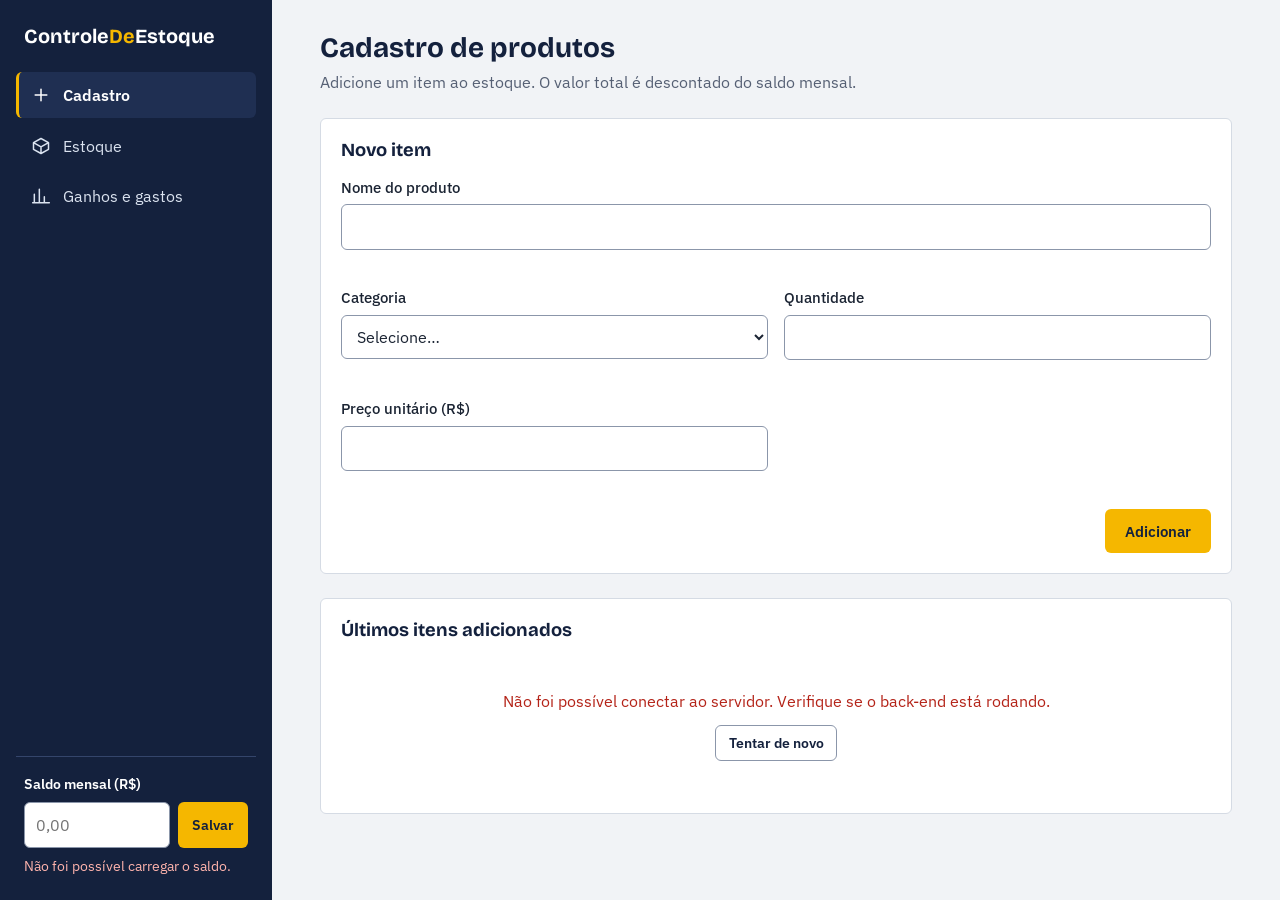
<file: index.html>
<!DOCTYPE html>
<html lang="pt-BR">
<head>
  <meta charset="UTF-8">
  <meta name="viewport" content="width=device-width, initial-scale=1">
  <title>Cadastro | ControleDeEstoque</title>
  <link rel="stylesheet" href="css/base.css">
  <link rel="stylesheet" href="css/cadastro.css">
</head>
<body data-page="cadastro">
  <a class="skip-link" href="#conteudo">Ir para o conteúdo</a>
  <div class="app">
    <aside id="sidebar" class="sidebar"></aside>
    <main id="conteudo" class="main" tabindex="-1">
      <header class="page-header">
        <h1>Cadastro de produtos</h1>
        <p>Adicione um item ao estoque. O valor total é descontado do saldo mensal.</p>
      </header>

      <section class="card" aria-labelledby="t-form">
        <h2 id="t-form">Novo item</h2>
        <form id="form-produto" class="form-grid" novalidate>
          <div class="field field--full">
            <label for="nome">Nome do produto</label>
            <input id="nome" name="nome" data-campo="nome" type="text" maxlength="100" autocomplete="off" required aria-describedby="erro-nome">
            <span class="field-error" id="erro-nome" data-erro-de="nome"></span>
          </div>
          <div class="field">
            <label for="categoria">Categoria</label>
            <select id="categoria" name="categoria" data-campo="categoria" required aria-describedby="erro-categoria">
              <option value="">Selecione…</option>
            </select>
            <span class="field-error" id="erro-categoria" data-erro-de="categoria"></span>
          </div>
          <div class="field">
            <label for="quantidade">Quantidade</label>
            <input id="quantidade" name="quantidade" data-campo="quantidade" type="number" min="0" step="1" inputmode="numeric" required aria-describedby="erro-quantidade">
            <span class="field-error" id="erro-quantidade" data-erro-de="quantidade"></span>
          </div>
          <div class="field">
            <label for="preco">Preço unitário (R$)</label>
            <input id="preco" name="precoUnitario" data-campo="precoUnitario" type="number" min="0" step="0.01" inputmode="decimal" required aria-describedby="erro-precoUnitario">
            <span class="field-error" id="erro-precoUnitario" data-erro-de="precoUnitario"></span>
          </div>
          <div class="form-actions">
            <button type="submit" class="btn btn--primary" id="btn-adicionar">Adicionar</button>
          </div>
        </form>
      </section>

      <section class="card" aria-labelledby="t-recentes">
        <h2 id="t-recentes">Últimos itens adicionados</h2>
        <ul id="lista-recentes" class="recentes" aria-live="polite"></ul>
      </section>
    </main>
  </div>
  <script type="module" src="js/cadastro.js"></script>
</body>
</html>
</file>
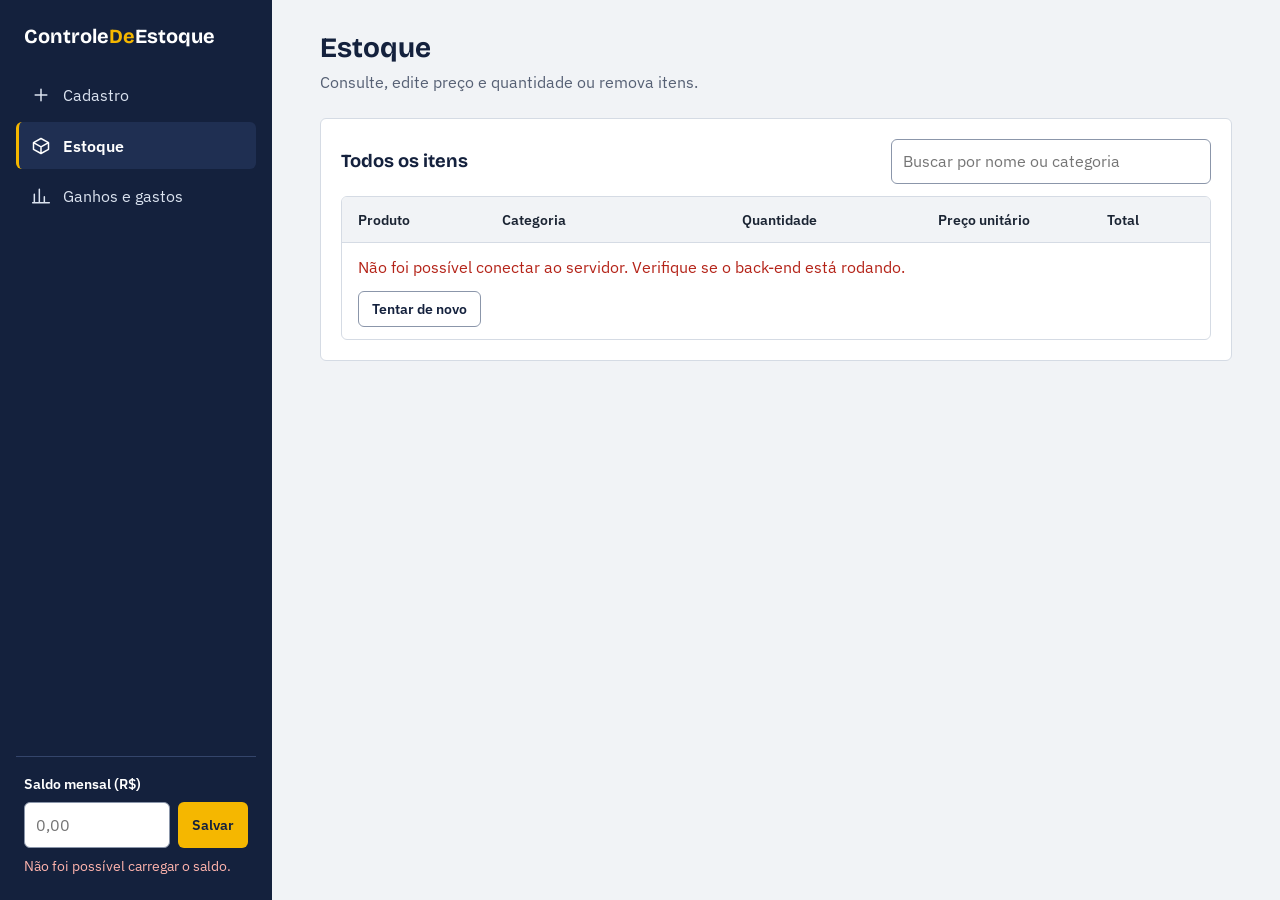
<file: estoque.html>
<!DOCTYPE html>
<html lang="pt-BR">
<head>
  <meta charset="UTF-8">
  <meta name="viewport" content="width=device-width, initial-scale=1">
  <title>Estoque | ControleDeEstoque</title>
  <link rel="stylesheet" href="css/base.css">
  <link rel="stylesheet" href="css/estoque.css">
</head>
<body data-page="estoque">
  <a class="skip-link" href="#conteudo">Ir para o conteúdo</a>
  <div class="app">
    <aside id="sidebar" class="sidebar"></aside>
    <main id="conteudo" class="main" tabindex="-1">
      <header class="page-header">
        <h1>Estoque</h1>
        <p>Consulte, edite preço e quantidade ou remova itens.</p>
      </header>

      <section class="card" aria-labelledby="t-lista">
        <div class="toolbar">
          <h2 id="t-lista">Todos os itens</h2>
          <div class="search">
            <label class="sr-only" for="busca">Buscar por nome ou categoria</label>
            <input id="busca" type="search" placeholder="Buscar por nome ou categoria" autocomplete="off">
          </div>
        </div>
        <p id="resumo-estoque" class="muted" aria-live="polite"></p>
        <div class="table-wrap" role="region" aria-label="Tabela de estoque, rolável na horizontal" tabindex="0">
          <table class="table">
            <caption class="sr-only">Produtos em estoque</caption>
            <thead>
              <tr>
                <th scope="col">Produto</th>
                <th scope="col">Categoria</th>
                <th scope="col" class="num">Quantidade</th>
                <th scope="col" class="num">Preço unitário</th>
                <th scope="col" class="num">Total</th>
                <th scope="col"><span class="sr-only">Ações</span></th>
              </tr>
            </thead>
            <tbody id="corpo-estoque"></tbody>
          </table>
        </div>
      </section>
    </main>
  </div>

  <dialog id="dlg-editar" aria-labelledby="t-editar">
    <form id="form-editar" class="dialog__body" novalidate>
      <h2 id="t-editar">Editar item</h2>
      <p class="muted">Se o item ficar mais caro, a diferença sai do saldo disponível. Diminuir a quantidade ou o preço não devolve saldo.</p>
      <div class="form-grid">
        <div class="field field--full">
          <label for="e-nome">Nome do produto</label>
          <input id="e-nome" name="nome" data-campo="nome" type="text" maxlength="100" autocomplete="off" required aria-describedby="e-erro-nome">
          <span class="field-error" id="e-erro-nome" data-erro-de="nome"></span>
        </div>
        <div class="field">
          <label for="e-categoria">Categoria</label>
          <select id="e-categoria" name="categoria" data-campo="categoria" required aria-describedby="e-erro-categoria">
            <option value="">Selecione…</option>
          </select>
          <span class="field-error" id="e-erro-categoria" data-erro-de="categoria"></span>
        </div>
        <div class="field">
          <label for="e-quantidade">Quantidade</label>
          <input id="e-quantidade" name="quantidade" data-campo="quantidade" type="number" min="0" step="1" inputmode="numeric" required aria-describedby="e-erro-quantidade">
          <span class="field-error" id="e-erro-quantidade" data-erro-de="quantidade"></span>
        </div>
        <div class="field field--full">
          <label for="e-preco">Preço unitário (R$)</label>
          <input id="e-preco" name="precoUnitario" data-campo="precoUnitario" type="number" min="0" step="0.01" inputmode="decimal" required aria-describedby="e-erro-precoUnitario">
          <span class="field-error" id="e-erro-precoUnitario" data-erro-de="precoUnitario"></span>
        </div>
        <div class="form-actions">
          <button type="button" class="btn btn--ghost" data-fechar>Cancelar</button>
          <button type="submit" class="btn btn--primary">Salvar alterações</button>
        </div>
      </div>
    </form>
  </dialog>

  <dialog id="dlg-excluir" aria-labelledby="t-excluir">
    <div class="dialog__body">
      <h2 id="t-excluir">Excluir item</h2>
      <p>Você vai excluir <span id="nome-excluir"></span> do estoque. Esta ação não pode ser desfeita e o valor gasto não volta para o saldo disponível.</p>
      <div class="form-actions">
        <button type="button" class="btn btn--ghost" data-fechar>Cancelar</button>
        <button type="button" class="btn btn--danger" id="btn-confirmar-exclusao">Excluir item</button>
      </div>
    </div>
  </dialog>
  <script type="module" src="js/estoque.js"></script>
</body>
</html>
</file>
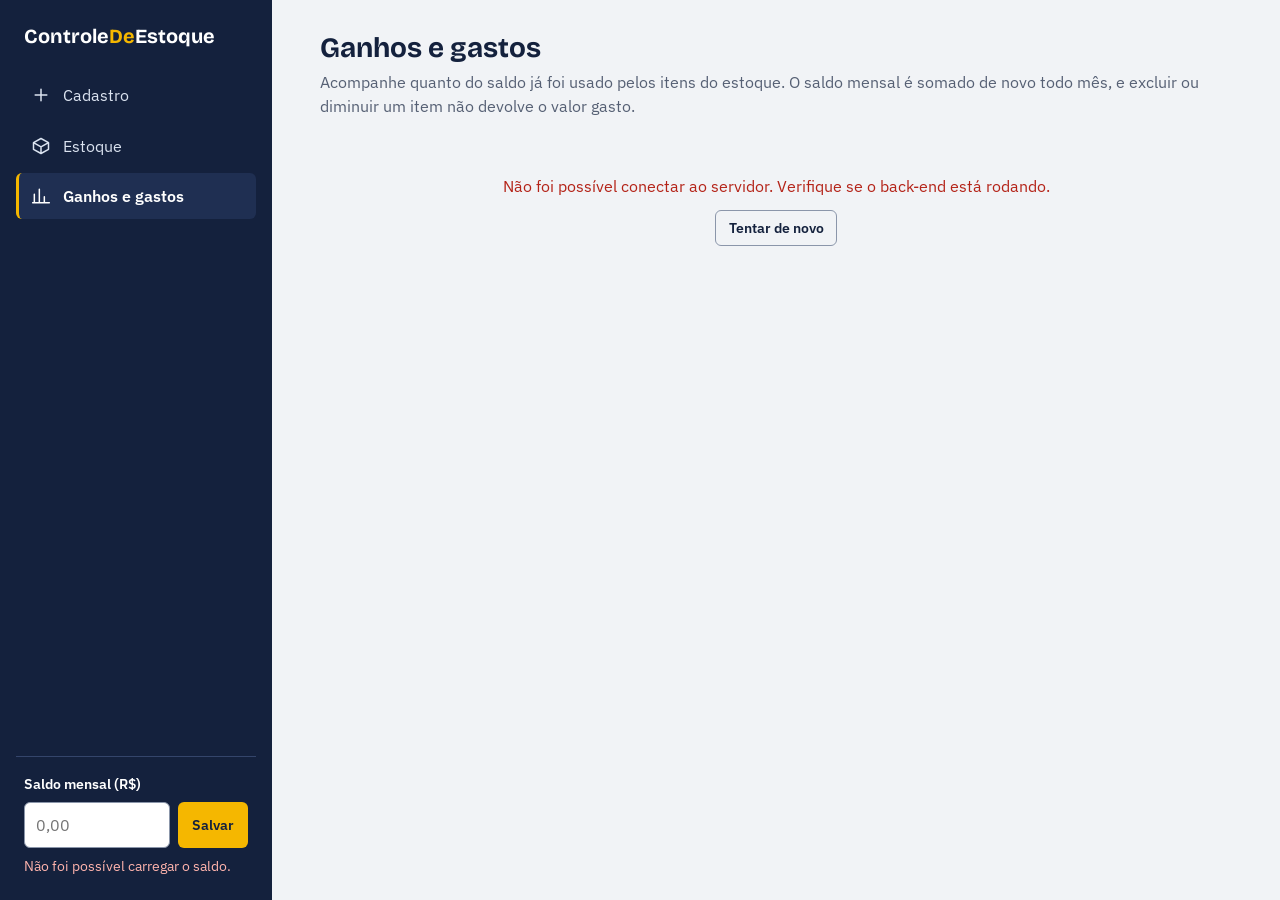
<file: financeiro.html>
<!DOCTYPE html>
<html lang="pt-BR">
<head>
  <meta charset="UTF-8">
  <meta name="viewport" content="width=device-width, initial-scale=1">
  <title>Ganhos e gastos | ControleDeEstoque</title>
  <link rel="stylesheet" href="css/base.css">
  <link rel="stylesheet" href="css/financeiro.css">
</head>
<body data-page="financeiro">
  <a class="skip-link" href="#conteudo">Ir para o conteúdo</a>
  <div class="app">
    <aside id="sidebar" class="sidebar"></aside>
    <main id="conteudo" class="main" tabindex="-1">
      <header class="page-header">
        <h1>Ganhos e gastos</h1>
        <p>Acompanhe quanto do saldo já foi usado pelos itens do estoque. O saldo mensal é somado de novo todo mês, e excluir ou diminuir um item não devolve o valor gasto.</p>
      </header>

      <div id="estado" aria-live="polite"></div>
      <div id="painel" hidden>
        <div id="alerta" aria-live="polite"></div>

        <p id="renovacao" class="muted renovacao"></p>

        <div class="kpis">
          <article class="kpi"><h3>Ganhos (total creditado)</h3><p class="kpi__valor" id="kpi-saldo">R$ 0,00</p></article>
          <article class="kpi"><h3>Gastos</h3><p class="kpi__valor" id="kpi-gasto">R$ 0,00</p></article>
          <article class="kpi" id="kpi-restante-box"><h3>Saldo disponível</h3><p class="kpi__valor" id="kpi-restante">R$ 0,00</p></article>
        </div>

        <section class="card" aria-labelledby="t-regua">
          <h2 id="t-regua">Saldo utilizado</h2>
          <div class="meter" id="meter" role="progressbar" aria-valuemin="0" aria-valuemax="100" aria-valuenow="0" aria-labelledby="t-regua">
            <div class="meter__ok" id="meter-ok"></div>
            <div class="meter__over" id="meter-over"></div>
            <div class="meter__limite" id="meter-limite" title="Limite do saldo creditado"></div>
          </div>
          <p class="meter__legenda"><span id="meter-texto"></span><span class="muted">A marca amarela indica o limite do saldo</span></p>
        </section>

        <section class="card" aria-labelledby="t-cats">
          <h2 id="t-cats">Estoque atual por categoria</h2>
          <p class="muted">Valor dos itens que estão no estoque agora. Itens excluídos continuam contando como gasto.</p>
          <ul id="lista-categorias" class="cats"></ul>
        </section>
      </div>
    </main>
  </div>
  <script type="module" src="js/financeiro.js"></script>
</body>
</html>
</file>
<file: css/base.css>
@import url("https://fonts.googleapis.com/css2?family=Bricolage+Grotesque:wght@600;700&family=IBM+Plex+Sans:wght@400;500;600&display=swap");

:root {
  --ink: #14213d; --ink-2: #1f2f52; --paper: #f1f3f6; --surface: #fff; --line: #d5dbe4;
  --text: #1b2433; --muted: #566074; --signal: #f5b700;
  --ok: #1f7a4d; --ok-soft: #e0f2e9; --danger: #b42318; --danger-soft: #fdeceb;
  --radius: 6px; --side-w: 17rem;
  --font-body: "IBM Plex Sans", system-ui, -apple-system, "Segoe UI", Roboto, sans-serif;
  --font-head: "Bricolage Grotesque", "IBM Plex Sans", system-ui, sans-serif;
}
*, *::before, *::after { box-sizing: border-box; }
html { -webkit-text-size-adjust: 100%; }
body { margin: 0; font: 400 1rem/1.5 var(--font-body); color: var(--text); background: var(--paper); }
h1, h2, h3 { font-family: var(--font-head); color: var(--ink); line-height: 1.2; margin: 0; }
h1 { font-size: 1.75rem; } h2 { font-size: 1.15rem; } h3 { font-size: 1rem; }
p { margin: 0; }
.muted { color: var(--muted); }
.sr-only { position: absolute; width: 1px; height: 1px; overflow: hidden; clip: rect(0 0 0 0); white-space: nowrap; }
:focus-visible { outline: 3px solid var(--signal); outline-offset: 2px; }
.skip-link { position: absolute; left: .5rem; top: -4rem; z-index: 100; background: var(--ink); color: #fff; padding: .6rem 1rem; border-radius: var(--radius); }
.skip-link:focus { top: .5rem; }

/* Layout */
.app { display: grid; grid-template-columns: var(--side-w) 1fr; min-height: 100vh; }
.main { padding: 2rem clamp(1rem, 4vw, 3rem) 3rem; max-width: 70rem; width: 100%; }
.main:focus { outline: none; }
.page-header { margin-bottom: 1.5rem; display: grid; gap: .25rem; }
.page-header p { color: var(--muted); }
.card { background: var(--surface); border: 1px solid var(--line); border-radius: var(--radius); padding: 1.25rem; margin-bottom: 1.5rem; }
.card > h2 { margin-bottom: 1rem; }

/* Sidebar */
.sidebar { background: var(--ink); color: #dbe3f0; display: flex; flex-direction: column; gap: 1.5rem; padding: 1.5rem 1rem; position: sticky; top: 0; height: 100vh; overflow-y: auto; }
.brand { font: 700 1.25rem var(--font-head); color: #fff; padding: 0 .5rem; }
.brand span { color: var(--signal); }
.nav { flex: 1; }
.nav__list { list-style: none; margin: 0; padding: 0; display: grid; gap: .25rem; }
.nav__link { display: flex; align-items: center; gap: .75rem; padding: .7rem .75rem; border-radius: var(--radius); color: inherit; text-decoration: none; border-left: 3px solid transparent; }
.nav__link:hover { background: var(--ink-2); }
.nav__link[aria-current="page"] { background: var(--ink-2); border-left-color: var(--signal); color: #fff; font-weight: 600; }
.nav__link svg { width: 1.25rem; height: 1.25rem; fill: none; stroke: currentColor; stroke-width: 1.8; stroke-linecap: round; stroke-linejoin: round; flex: none; }
.saldo { border-top: 1px solid #34456b; padding: 1rem .5rem 0; display: grid; gap: .5rem; }
.saldo label { font-weight: 600; font-size: .9rem; color: #fff; }
.saldo__row { display: flex; gap: .5rem; }
.saldo input { min-width: 0; flex: 1; }
.saldo__msg { font-size: .85rem; min-height: 1.3em; color: #b8c4da; }
.saldo__msg--erro { color: #ffb4ad; }

/* Forms */
.form-grid { display: grid; grid-template-columns: repeat(2, minmax(0, 1fr)); gap: 1rem; }
.field { display: grid; gap: .35rem; align-content: start; }
.field--full { grid-column: 1 / -1; }
label { font-weight: 500; font-size: .92rem; }
input, select { font: inherit; color: var(--text); background: #fff; border: 1px solid #8b96aa; border-radius: var(--radius); padding: .6rem .7rem; width: 100%; min-height: 2.75rem; }
input:hover, select:hover { border-color: var(--ink); }
input[aria-invalid="true"], select[aria-invalid="true"] { border-color: var(--danger); background: var(--danger-soft); }
.field-error { color: var(--danger); font-size: .85rem; min-height: 1.2em; }
.form-actions { grid-column: 1 / -1; display: flex; justify-content: flex-end; gap: .75rem; }

/* Buttons */
.btn { font: 600 .95rem var(--font-body); border: 1px solid transparent; border-radius: var(--radius); padding: .65rem 1.2rem; min-height: 2.75rem; cursor: pointer; background: var(--ink); color: #fff; }
.btn:hover:not(:disabled) { background: var(--ink-2); }
.btn:disabled, .btn[aria-busy="true"] { opacity: .6; cursor: progress; }
.btn--primary { background: var(--signal); color: var(--ink); }
.btn--primary:hover:not(:disabled) { background: #ffc61f; }
.btn--ghost { background: transparent; color: var(--ink); border-color: #8b96aa; }
.btn--ghost:hover:not(:disabled) { background: var(--paper); }
.btn--danger { background: var(--danger); } .btn--danger:hover:not(:disabled) { background: #912018; }
.btn--sm { padding: .35rem .8rem; min-height: 2.25rem; font-size: .88rem; }

/* Badge, states, dialog, toast */
.badge { display: inline-block; padding: .1rem .55rem; border: 1px solid var(--line); border-radius: 99px; font-size: .82rem; background: var(--paper); }
.state { text-align: center; color: var(--muted); padding: 2rem 1rem; }
.state--error { color: var(--danger); }
.state .btn { margin-top: .75rem; }
dialog { border: 0; border-radius: var(--radius); padding: 0; width: min(32rem, 92vw); color: var(--text); }
dialog::backdrop { background: rgba(20, 33, 61, .55); }
.dialog__body { padding: 1.5rem; display: grid; gap: 1rem; }
.dialog__body .form-actions { margin-top: .5rem; }
.toasts { position: fixed; right: 1rem; bottom: 1rem; display: grid; gap: .5rem; z-index: 200; max-width: min(24rem, 92vw); }
.toast { background: var(--ink); color: #fff; padding: .8rem 1rem; border-radius: var(--radius); border-left: 4px solid var(--signal); }
.toast--ok { border-left-color: #4ade80; } .toast--erro { border-left-color: #ff6b5e; }

@media (max-width: 52rem) {
  .app { display: block; }
  .sidebar { position: static; height: auto; padding: 1rem; gap: 1rem; }
  .nav__list { grid-auto-flow: column; grid-auto-columns: 1fr; }
  .nav__link { flex-direction: column; gap: .2rem; text-align: center; font-size: .85rem; border-left: 0; border-bottom: 3px solid transparent; }
  .nav__link[aria-current="page"] { border-bottom-color: var(--signal); }
  .form-grid { grid-template-columns: 1fr; }
}
@media (prefers-reduced-motion: reduce) { * { transition: none !important; animation: none !important; } }
</file>
<file: css/cadastro.css>
.recentes { list-style: none; margin: 0; padding: 0; display: grid; grid-template-columns: repeat(auto-fill, minmax(15rem, 1fr)); gap: 1rem; }
.recente { border: 1px solid var(--line); border-left: 4px solid var(--signal); border-radius: var(--radius); padding: .9rem 1rem; display: grid; gap: .4rem; background: var(--surface); }
.recente__topo { display: flex; justify-content: space-between; align-items: start; gap: .5rem; }
.recente__nome { font: 600 1rem var(--font-head); color: var(--ink); overflow-wrap: anywhere; }
.recente__calculo { font-variant-numeric: tabular-nums; }
.recente__total { font-weight: 600; }
.recente__data { font-size: .85rem; color: var(--muted); }
.recentes-vazio { grid-column: 1 / -1; }
</file>
<file: css/estoque.css>
.toolbar { display: flex; flex-wrap: wrap; justify-content: space-between; align-items: center; gap: 1rem; margin-bottom: .75rem; }
.toolbar .search { width: min(100%, 20rem); }
#resumo-estoque { margin-bottom: .75rem; font-size: .92rem; }
.table-wrap { overflow-x: auto; border: 1px solid var(--line); border-radius: var(--radius); }
.table { width: 100%; border-collapse: collapse; min-width: 42rem; font-variant-numeric: tabular-nums; }
.table th, .table td { padding: .75rem 1rem; text-align: left; border-bottom: 1px solid var(--line); vertical-align: middle; }
.table thead th { background: var(--paper); font-weight: 600; font-size: .9rem; white-space: nowrap; }
.table tbody tr:last-child td { border-bottom: 0; }
.table tbody tr:hover { background: #f8f9fb; }
.table .num { text-align: right; }
.table .nome { font-weight: 500; overflow-wrap: anywhere; }
.acoes { white-space: nowrap; }
.acoes__grupo { display: flex; gap: .5rem; justify-content: flex-end; }
.qtd--zero { color: var(--danger); font-weight: 600; }
#nome-excluir { font-weight: 600; overflow-wrap: anywhere; }
</file>
<file: css/financeiro.css>
.kpis { display: grid; grid-template-columns: repeat(auto-fit, minmax(14rem, 1fr)); gap: 1rem; margin-bottom: 1.5rem; }
.kpi { background: var(--surface); border: 1px solid var(--line); border-radius: var(--radius); padding: 1rem 1.25rem; display: grid; gap: .25rem; }
.kpi h3 { font: 500 .92rem var(--font-body); color: var(--muted); }
.kpi__valor { font: 700 1.9rem var(--font-head); color: var(--ink); font-variant-numeric: tabular-nums; }
.kpi--negativo { border-color: var(--danger); background: var(--danger-soft); }
.kpi--negativo .kpi__valor { color: var(--danger); }

.alerta { border: 1px solid var(--danger); background: var(--danger-soft); color: #7a1a12; border-radius: var(--radius); padding: .9rem 1.1rem; margin-bottom: 1.5rem; font-weight: 500; }
.alerta--ok { border-color: var(--ok); background: var(--ok-soft); color: #14502f; }

/* Régua do saldo: a marca amarela é o limite do saldo; o que passa dela fica listrado de vermelho */
.meter { position: relative; height: 1.75rem; background: var(--paper); border: 1px solid var(--line); border-radius: var(--radius); }
.meter__ok, .meter__over { position: absolute; top: 0; bottom: 0; left: 0; width: 0; transition: width .3s ease; }
.meter__ok { background: var(--ink); border-radius: 5px 0 0 5px; }
.meter__over { background: repeating-linear-gradient(135deg, var(--danger) 0 8px, #d9534a 8px 16px); }
.meter__limite { position: absolute; top: -.4rem; bottom: -.4rem; width: 3px; background: var(--signal); box-shadow: 0 0 0 1px var(--ink); }
.meter__legenda { display: flex; flex-wrap: wrap; justify-content: space-between; gap: .5rem; margin-top: .75rem; font-size: .92rem; }

.cats { list-style: none; margin: 0; padding: 0; display: grid; gap: .9rem; }
.cat { display: grid; gap: .3rem; }
.cat__linha { display: flex; justify-content: space-between; gap: 1rem; font-variant-numeric: tabular-nums; }
.cat__barra { height: .6rem; background: var(--paper); border-radius: 99px; overflow: hidden; }
.cat__barra > span { display: block; height: 100%; background: var(--ink); }

.renovacao { margin: -.75rem 0 1.25rem; }
</file>
